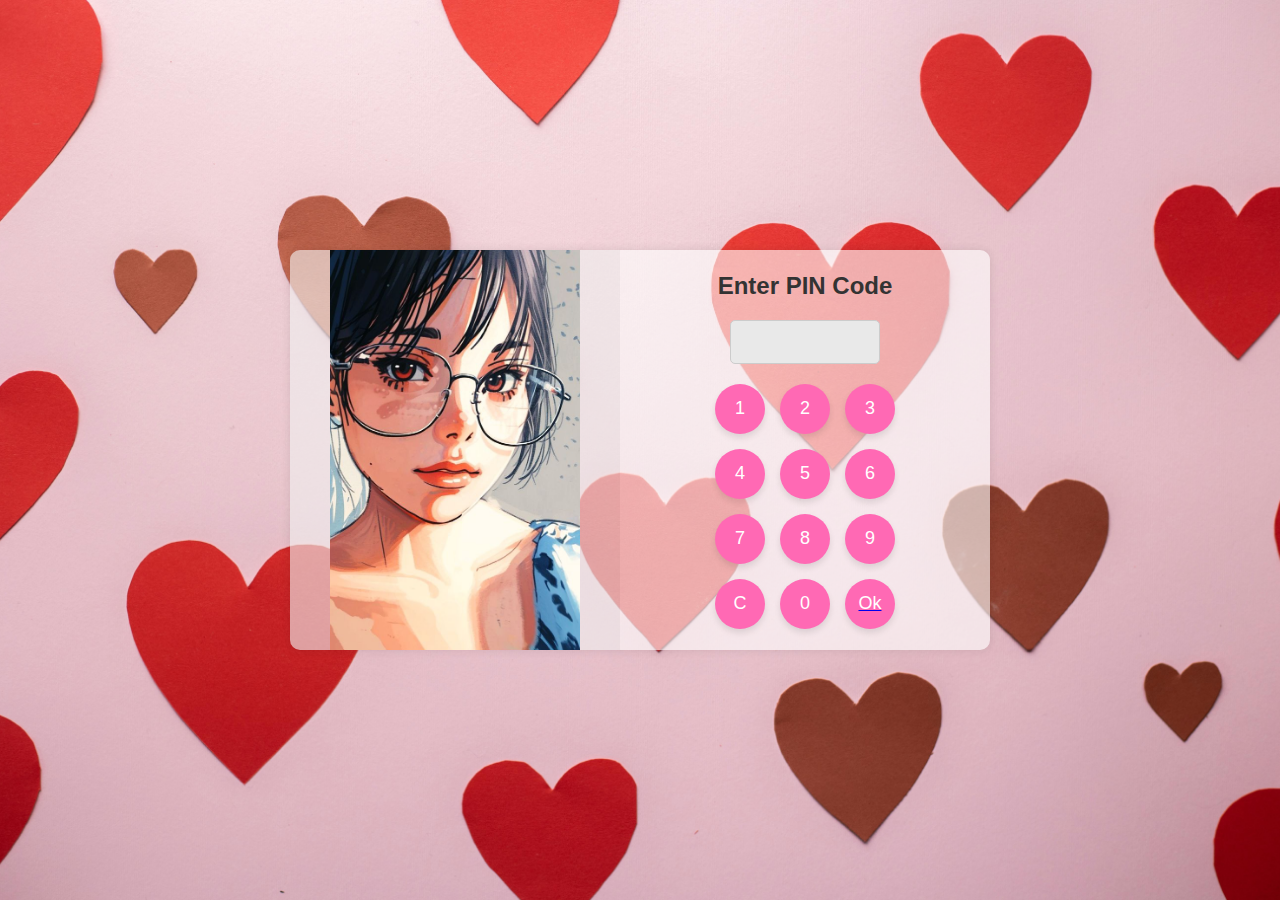
<file: index.html>
<!DOCTYPE html>
<html lang="en">
<head>
    <meta charset="UTF-8">
    <meta name="viewport" content="width=device-width, initial-scale=1.0">
    <title>Login with Cute Dial Pad</title>
    <link rel="stylesheet" href="Css/style2.css">
</head>
<body>
    <div class="login-container">
        <div class="left-section">
            <img src="pic/loginphoto.jpg" alt="Profile Photo" class="profile-photo">
        </div>
        <div class="right-section">
            <h2>Enter PIN Code</h2>
            <div class="pin-display">
                <input type="password" id="pin-code" maxlength="4" readonly>
            </div>
            <div class="dial-pad">
                <button class="dial-btn" onclick="enterPin(1)">1</button>
                <button class="dial-btn" onclick="enterPin(2)">2</button>
                <button class="dial-btn" onclick="enterPin(3)">3</button>
                <button class="dial-btn" onclick="enterPin(4)">4</button>
                <button class="dial-btn" onclick="enterPin(5)">5</button>
                <button class="dial-btn" onclick="enterPin(6)">6</button>
                <button class="dial-btn" onclick="enterPin(7)">7</button>
                <button class="dial-btn" onclick="enterPin(8)">8</button>
                <button class="dial-btn" onclick="enterPin(9)">9</button>
                <button class="dial-btn" onclick="clearPin()">C</button>
                <button class="dial-btn" onclick="enterPin(0)">0</button>
                <a href="calendar.html"><button class="dial-btn">Ok</button></a>
            </div>
        </div>
    </div>

    <script>
        let pin = '';

        function enterPin(num) {
            if (pin.length < 4) {
                pin += num;
                document.getElementById('pin-code').value = pin;
            }
        }

        function clearPin() {
            pin = '';
            document.getElementById('pin-code').value = '';
        }

        function submitPin() {
            if (pin.length === 4) {
                alert('PIN Submitted: ' + pin);
                // You can submit the PIN here or make an AJAX call
            } else {
                alert('Please enter a 4-digit PIN');
            }
        }
    </script>
</body>
</html>
</file>
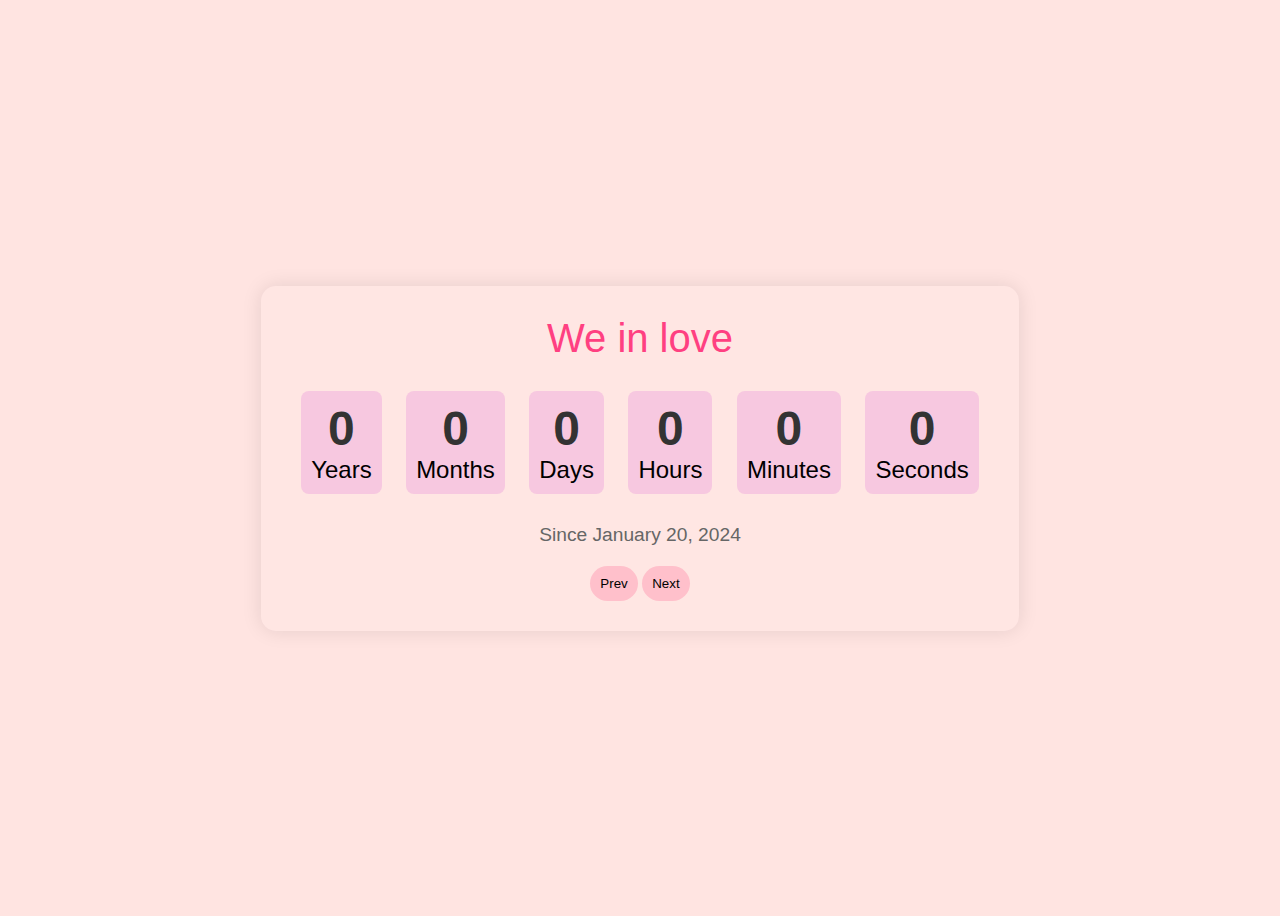
<file: calendar.html>
<!DOCTYPE html>
<html lang="en">
<head>
    <meta charset="UTF-8">
    <meta name="viewport" content="width=device-width, initial-scale=1.0">
    <title>Love Counter</title>
    <style>
        body {
            display: flex;
            justify-content: center;
            align-items: center;
            height: 100vh;
            background-color: #ffe4e1;
            font-family: Arial, sans-serif;
        }

        .counter-container {
            text-align: center;
            background-color: #fff0f527;
            padding: 30px;
            border-radius: 15px;
            box-shadow: 0 0 20px rgba(0, 0, 0, 0.1);
        }

        .counter-title {
            font-size: 2.5em;
            color: #ff4081;
            margin-bottom: 20px;
        }

        .time-unit {
            font-size: 1.5em;
            display: inline-block;
            margin: 10px;
            padding: 10px;
            background-color: #f7c8e0;
            border-radius: 8px;
        }

        .time-unit span {
            display: block;
            font-size: 2em;
            font-weight: bold;
            color: #333;
        }

        .since-date {
            margin-top: 20px;
            font-size: 1.2em;
            color: #666;
        }
    </style>
</head>
<body>
    <div class="counter-container">
        <div class="counter-title">We in love</div>
        <div class="time-unit">
            <span id="years">0</span>Years
        </div>
        <div class="time-unit">
            <span id="months">0</span>Months
        </div>
        <div class="time-unit">
            <span id="days">0</span>Days
        </div>
        <div class="time-unit">
            <span id="hours">0</span>Hours
        </div>
        <div class="time-unit">
            <span id="minutes">0</span>Minutes
        </div>
        <div class="time-unit">
            <span id="seconds">0</span>Seconds
        </div>
        <div class="since-date">Since January 20, 2024</div>

        <div style="padding-top: 20px;
                    ;">
          <a href="index.html" ><button style="border-radius: 20px;
          background-color:pink;
          border: pink;
          padding: 10px;
          cursor: pointer;"
            >Prev</button></a>


            <a href="menu.html" ><button style="border-radius: 20px;
              background-color:pink;
              border: pink;
              padding: 10px;
              cursor: pointer; "
                >Next</button></a>
        </div>
        
 
    </div>

    <script>
        function updateLoveCounter() {
            const startDate = new Date('January 20, 2024 00:00:00');
            const now = new Date();

            let years, months, days, hours, minutes, seconds;
            let timeDifference = now - startDate;

            if (timeDifference >= 0) {
                // Calculate years
                years = now.getFullYear() - startDate.getFullYear();

                // Calculate months
                months = now.getMonth() - startDate.getMonth();
                if (months < 0) {
                    years--;
                    months += 12;
                }

                // Calculate days
                days = now.getDate() - startDate.getDate();
                if (days < 0) {
                    months--;
                    const lastMonthDate = new Date(now.getFullYear(), now.getMonth(), 0).getDate();
                    days += lastMonthDate;
                }

                // Calculate hours
                hours = now.getHours() - startDate.getHours();
                if (hours < 0) {
                    days--;
                    hours += 24;
                }

                // Calculate minutes
                minutes = now.getMinutes() - startDate.getMinutes();
                if (minutes < 0) {
                    hours--;
                    minutes += 60;
                }

                // Calculate seconds
                seconds = now.getSeconds() - startDate.getSeconds();
                if (seconds < 0) {
                    minutes--;
                    seconds += 60;
                }
            } else {
                // Future date not reached yet
                years = months = days = hours = minutes = seconds = 0;
            }

            // Update the HTML
            document.getElementById('years').innerText = years;
            document.getElementById('months').innerText = months;
            document.getElementById('days').innerText = days;
            document.getElementById('hours').innerText = hours;
            document.getElementById('minutes').innerText = minutes;
            document.getElementById('seconds').innerText = seconds;
        }

        // Update the counter every second
        setInterval(updateLoveCounter, 1000);
    </script>
</body>
</html>
</file>
<file: Css/style2.css>
* {
  margin: 0;
  padding: 0;
  box-sizing: border-box;
}

body {
  background-image: url(../pic/loginback.jpg);
  font-family: Arial, sans-serif;
  display: flex;
  justify-content: center;
  align-items: center;
  height: 100vh;
  background-size: cover; /* Makes the background cover the entire viewport */
  background-position: center; /* Ensures the image is centered */
  background-repeat: no-repeat; /* Prevents the image from repeating */
  background-attachment: fixed; /* Keeps the background fixed when scrolling */
}

.login-container {
  display: flex;
  flex-direction: row; /* Horizontal layout for larger screens */
  width: 90%; /* Use percentages to make it fluid */
  max-width: 700px;
  height: 400px;
  box-shadow: 0 0 10px rgba(0, 0, 0, 0.1);
  border-radius: 10px;
  overflow: hidden;
  background-color: #ffffff00;
}

.left-section {
  flex: 1;
  background-color: #f0f0f09c;
  display: flex;
  justify-content: center;
  align-items: center;
  padding: 10px;
}

.left-section .profile-photo {
  width: 100%;
  max-width: 250px; /* Limit size to keep the image responsive */
  object-fit: cover;
  border-radius: 10px;
}

.right-section {
  flex: 1;
  background-color: #ffffff9c;
  padding: 30px;
  display: flex;
  flex-direction: column;
  justify-content: center;
  align-items: center;
}

.right-section h2 {
  margin-bottom: 20px;
  font-size: 1.5em; /* Responsive font size */
  color: #333;
}

.pin-display input {
  width: 100%;
  max-width: 150px;
  font-size: 1.2em;
  text-align: center;
  margin-bottom: 20px;
  border: 1px solid #ccc;
  border-radius: 5px;
  padding: 10px;
  background-color: #e9e9e9;
}

.dial-pad {
  display: grid;
  grid-template-columns: repeat(3, 1fr);
  gap: 15px;
}

.dial-btn {
  width: 50px;
  height: 50px;
  font-size: 18px; /* Reduce font size for smaller buttons */
  background-color: #FF69B4; /* Cute pink color */
  color: #fff;
  border: none;
  border-radius: 50%; /* Makes the buttons circular */
  box-shadow: 0 4px 6px rgba(0, 0, 0, 0.1);
  cursor: pointer;
  transition: transform 0.2s;
  display: flex;
  justify-content: center;
  align-items: center;
}

.dial-btn:hover {
  background-color: #FF1493; /* Darker pink on hover */
  transform: scale(1.1); /* Slightly enlarges the button on hover */
}

.dial-btn:active {
  transform: scale(1);
  box-shadow: none; /* Removes the shadow when clicked */
}

/* Make the layout responsive for smaller screens */
@media (max-width: 768px) {
  .login-container {
    flex-direction: column; /* Stack the sections vertically */
    height: auto; /* Allow the container to grow */
  }

  .left-section {
    width: 100%;
  }

  .right-section {
    width: 100%;
    padding: 20px;
  }

  .dial-btn {
    width: 60px; /* Make buttons larger for touch devices */
    height: 60px;
    font-size: 20px;
  }
}

/* Adjust further for very small screens (mobile phones) */
@media (max-width: 480px) {
  .pin-display input {
    font-size: 1em;
    padding: 5px;
  }

  .dial-btn {
    width: 50px;
    height: 50px;
    font-size: 16px;
  }

  .right-section h2 {
    font-size: 1.2em;
  }
}
</file>
